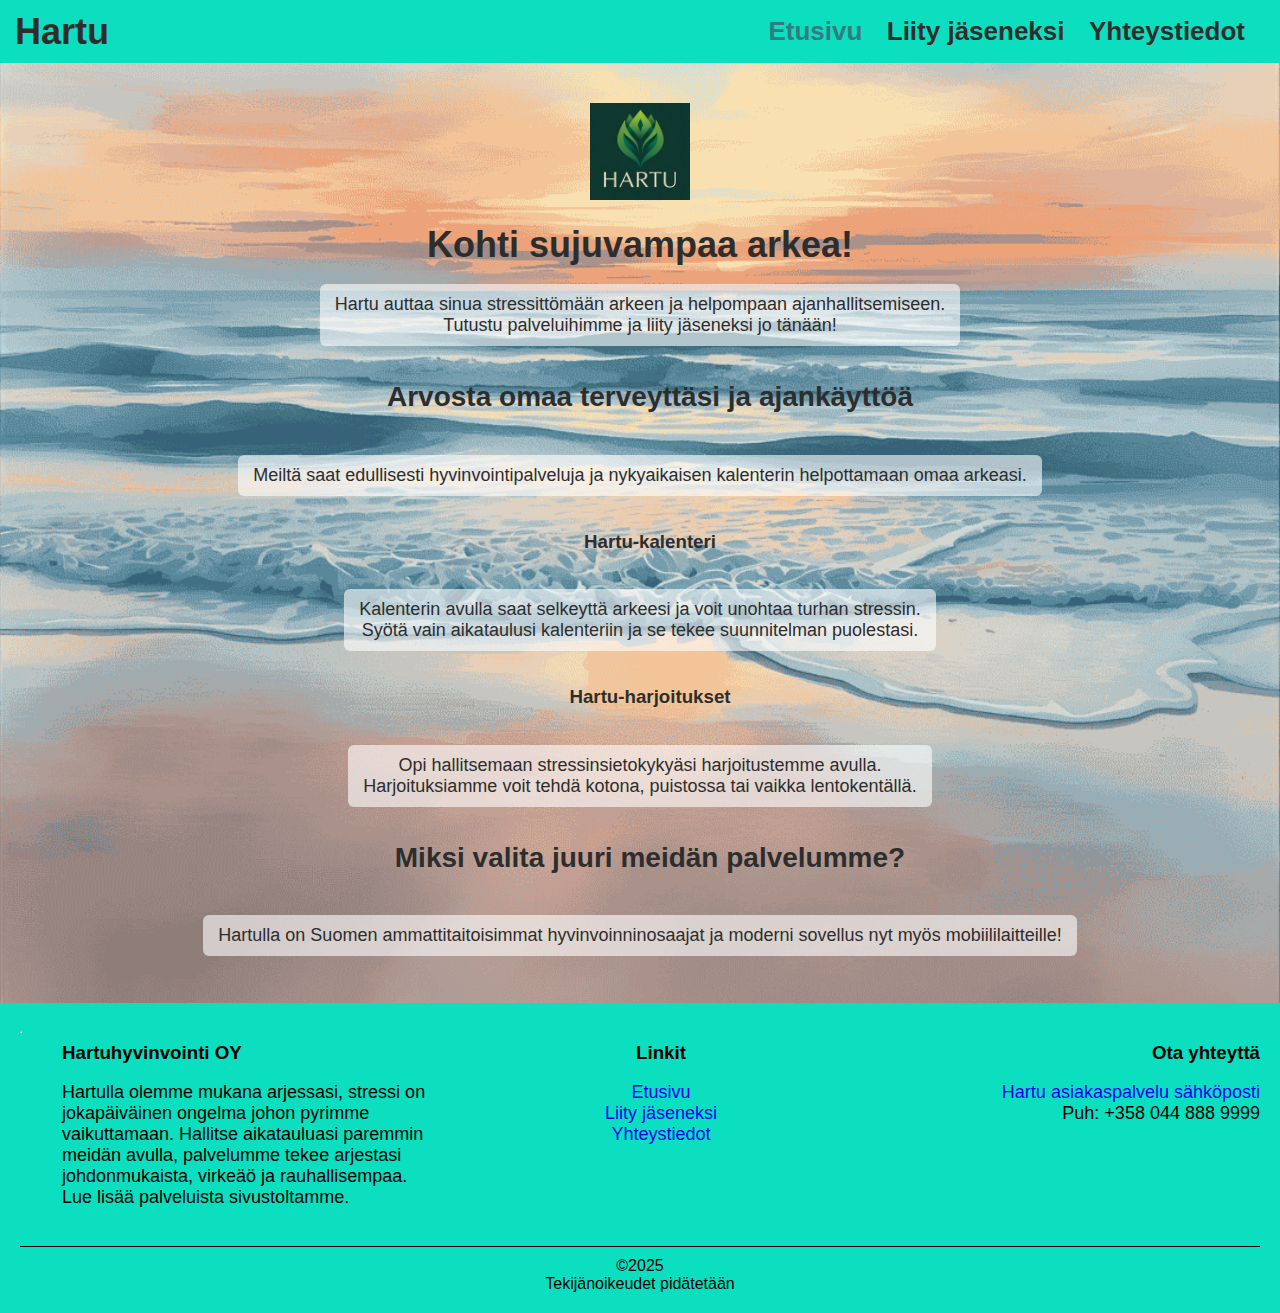
<file: index.html>
<!DOCTYPE html>
<html lang="fi"> 
    <head>
        <meta charset="UTF-8">
        <meta name="viewport" content="width=device-width content, initial scale= 1.0">
        <title>Hartu</title>
        <link rel="stylesheet" href="tyylit.css">
    </head>
    <body>
        
        <nav class="navbar">
            <div class="navdiv">
            <div class= "logo"><a href="#">Hartu</a> </div>
            <ul> <!--(Arttu Paavolainen) tässä ul tekee unordered listin mihin listasin navigointibarin sisällön(<a> luo hypertekstilinkin)-->
                <li><a href ="index.html" class="active"> Etusivu</a></li>
                    <li><a href ="Liity_jäseneksi.html"> Liity jäseneksi</a></li>
                     <li><a href ="yhteystiedoTT.html">Yhteystiedot </a></li>
            </ul> <!--Rautalankamallista poiketen navigointibarissa myös etusivu painike-->
            </div>
        </nav>

       <main class="etusivu-main">
    <!-- Tässä on etusivun taustakuva -->
    <img src="Hartu_logo2.jpg" alt="logo" class="etusivu-logo">
    
    <h1 class="etusivu-otsikko">Kohti sujuvampaa arkea!</h1>
    <p class="etusivu-teksti">
        Hartu auttaa sinua stressittömään arkeen ja helpompaan ajanhallitsemiseen.<br> 
        Tutustu palveluihimme ja liity jäseneksi jo tänään!
    </p>

    <h2 class="etusivu-väliotsikko">Arvosta omaa terveyttäsi ja ajankäyttöä</h2>
    <p class="etusivu-teksti">
        Meiltä saat edullisesti hyvinvointipalveluja ja nykyaikaisen kalenterin helpottamaan omaa arkeasi.
    </p>

    <h3 class="etusivu-väliotsikko">Hartu-kalenteri</h3>
    <p class="etusivu-teksti">
        Kalenterin avulla saat selkeyttä arkeesi ja voit unohtaa turhan stressin.<br>
        Syötä vain aikataulusi kalenteriin ja se tekee suunnitelman puolestasi.
    </p>

    <h3 class="etusivu-väliotsikko">Hartu-harjoitukset</h3>
    <p class="etusivu-teksti">
        Opi hallitsemaan stressinsietokykyäsi harjoitustemme avulla.<br> 
        Harjoituksiamme voit tehdä kotona, puistossa tai vaikka lentokentällä.
    </p>

    <h2 class="etusivu-väliotsikko">Miksi valita juuri meidän palvelumme?</h2>
    <p class="etusivu-teksti">
        Hartulla on Suomen ammattitaitoisimmat hyvinvoinninosaajat ja moderni sovellus nyt myös mobiililaitteille!
    </p>
</main>


        <footer>
            <div class="footer-osiot">
            <hr>
            <div class="footer-vasen">
            
            <h3>Hartuhyvinvointi OY<br></h3>
            <p>Hartulla olemme mukana arjessasi, stressi on jokapäiväinen ongelma johon pyrimme vaikuttamaan.
            Hallitse aikatauluasi paremmin meidän avulla, palvelumme tekee arjestasi johdonmukaista, virkeäö ja rauhallisempaa.
            Lue lisää palveluista sivustoltamme. </p>
            </div>
            <!--Footerin vasen sarake missä pieni teksi yrityksestä-->
            
            <div class="footer-keski">
                <h3>Linkit</h3>
                <p><a href ="index.html"> Etusivu<br></a>
                    <a href ="Liity_jäseneksi.html" class="Liity_jäseneksi-navbar"> Liity jäseneksi<br></a>
                     <a href ="yhteystiedoTT.html">Yhteystiedot<br> </a>
                </p>

            </div>
            <!--Footerin keskimmäinen sarake-->
            <div class="footer-oikea">
                <h3>Ota yhteyttä</h3>
                <p> <a href="mailto:HartuAspa@gmail.com">Hartu asiakaspalvelu sähköposti<br></a>
                 Puh: +358 044 888 9999</p>
            </div>
            </div>
            <!--Footerin oikea sarake-->
            <div class="footer-ala">
            &copy;2025<br> 
            Tekijänoikeudet pidätetään<br>
            <!--Alhalla oleva kohta tekijäinoikeus ilmoitukselle-->
        </div>
        </footer>
    </body>

</html>
</file>
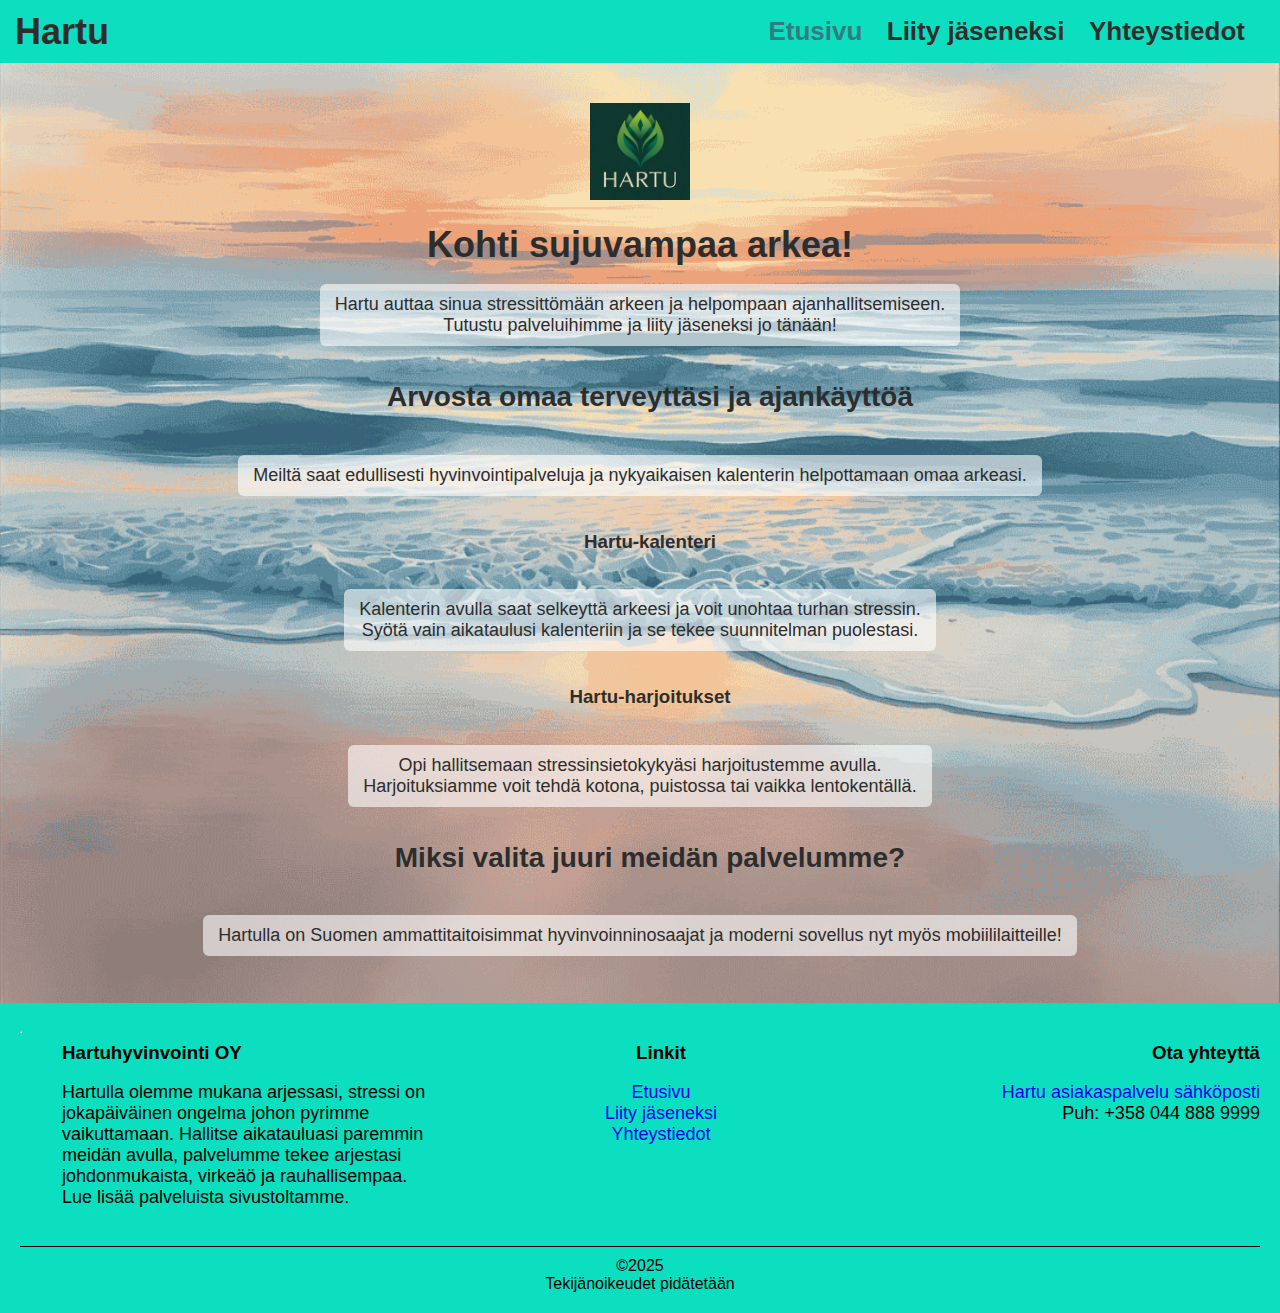
<file: EtusivuU.html>
<!DOCTYPE html>
<html lang="fi"> 
    <head>
        <meta charset="UTF-8">
        <meta name="viewport" content="width=device-width content, initial scale= 1.0">
        <title>Hartu</title>
        <link rel="stylesheet" href="tyylit.css">
    </head>
    <body>
        
        <nav class="navbar">
            <div class="navdiv">
            <div class= "logo"><a href="#">Hartu</a> </div>
            <ul> <!--(Arttu Paavolainen) tässä ul tekee unordered listin mihin listasin navigointibarin sisällön(<a> luo hypertekstilinkin)-->
                <li><a href ="EtusivuU.html" class="active"> Etusivu</a></li>
                    <li><a href ="Liity_jäseneksi.html"> Liity jäseneksi</a></li>
                     <li><a href ="yhteystiedoTT.html">Yhteystiedot </a></li>
            </ul> <!--Rautalankamallista poiketen navigointibarissa myös etusivu painike-->
            </div>
        </nav>

       <main class="etusivu-main">
    <!-- Tässä on etusivun taustakuva -->
    <img src="Hartu_logo2.jpg" alt="logo" class="etusivu-logo">
    
    <h1 class="etusivu-otsikko">Kohti sujuvampaa arkea!</h1>
    <p class="etusivu-teksti">
        Hartu auttaa sinua stressittömään arkeen ja helpompaan ajanhallitsemiseen.<br> 
        Tutustu palveluihimme ja liity jäseneksi jo tänään!
    </p>

    <h2 class="etusivu-väliotsikko">Arvosta omaa terveyttäsi ja ajankäyttöä</h2>
    <p class="etusivu-teksti">
        Meiltä saat edullisesti hyvinvointipalveluja ja nykyaikaisen kalenterin helpottamaan omaa arkeasi.
    </p>

    <h3 class="etusivu-väliotsikko">Hartu-kalenteri</h3>
    <p class="etusivu-teksti">
        Kalenterin avulla saat selkeyttä arkeesi ja voit unohtaa turhan stressin.<br>
        Syötä vain aikataulusi kalenteriin ja se tekee suunnitelman puolestasi.
    </p>

    <h3 class="etusivu-väliotsikko">Hartu-harjoitukset</h3>
    <p class="etusivu-teksti">
        Opi hallitsemaan stressinsietokykyäsi harjoitustemme avulla.<br> 
        Harjoituksiamme voit tehdä kotona, puistossa tai vaikka lentokentällä.
    </p>

    <h2 class="etusivu-väliotsikko">Miksi valita juuri meidän palvelumme?</h2>
    <p class="etusivu-teksti">
        Hartulla on Suomen ammattitaitoisimmat hyvinvoinninosaajat ja moderni sovellus nyt myös mobiililaitteille!
    </p>
</main>


        <footer>
            <div class="footer-osiot">
            <hr>
            <div class="footer-vasen">
            
            <h3>Hartuhyvinvointi OY<br></h3>
            <p>Hartulla olemme mukana arjessasi, stressi on jokapäiväinen ongelma johon pyrimme vaikuttamaan.
            Hallitse aikatauluasi paremmin meidän avulla, palvelumme tekee arjestasi johdonmukaista, virkeäö ja rauhallisempaa.
            Lue lisää palveluista sivustoltamme. </p>
            </div>
            <!--Footerin vasen sarake missä pieni teksi yrityksestä-->
            
            <div class="footer-keski">
                <h3>Linkit</h3>
                <p><a href ="EtusivuU.html"> Etusivu<br></a>
                    <a href ="Liity_jäseneksi.html" class="Liity_jäseneksi-navbar"> Liity jäseneksi<br></a>
                     <a href ="yhteystiedoTT.html">Yhteystiedot<br> </a>
                </p>

            </div>
            <!--Footerin keskimmäinen sarake-->
            <div class="footer-oikea">
                <h3>Ota yhteyttä</h3>
                <p> <a href="mailto:HartuAspa@gmail.com">Hartu asiakaspalvelu sähköposti<br></a>
                 Puh: +358 044 888 9999</p>
            </div>
            </div>
            <!--Footerin oikea sarake-->
            <div class="footer-ala">
            &copy;2025<br> 
            Tekijänoikeudet pidätetään<br>
            <!--Alhalla oleva kohta tekijäinoikeus ilmoitukselle-->
        </div>
        </footer>
    </body>
</html>
</file>
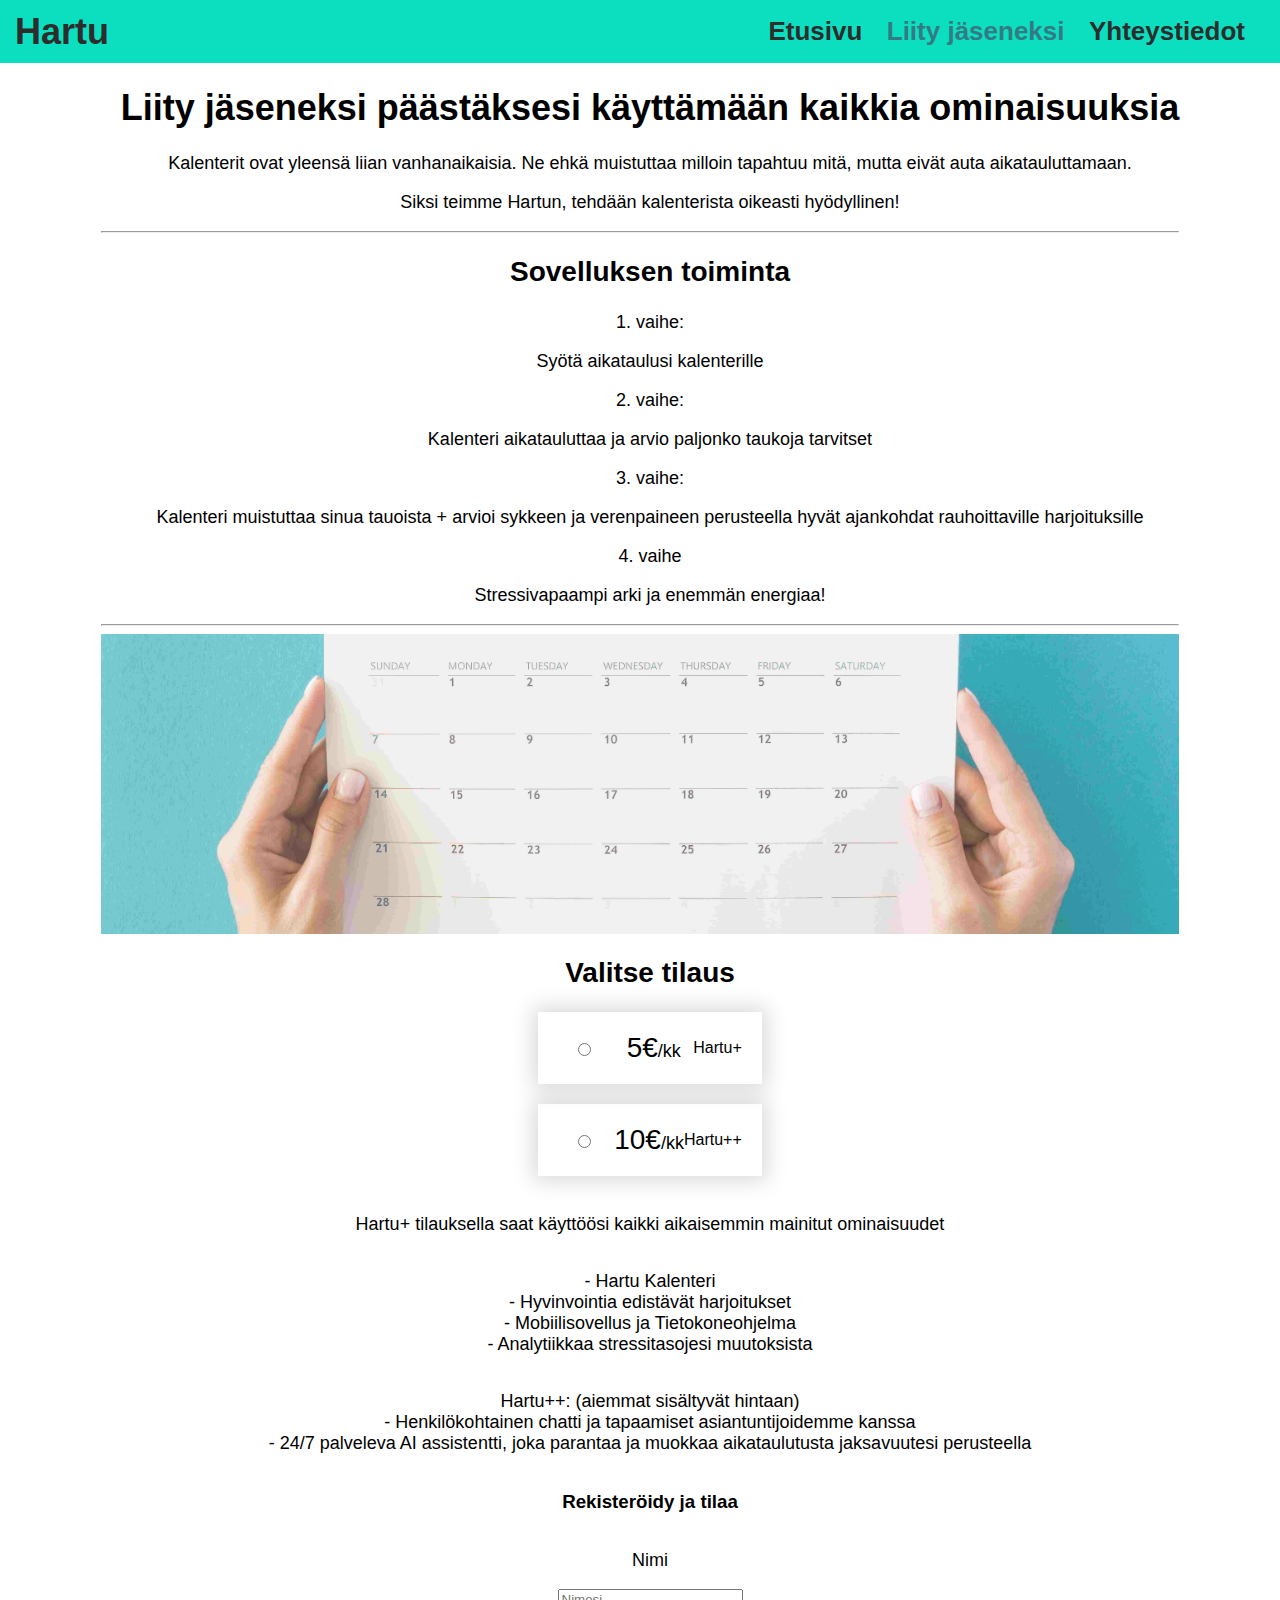
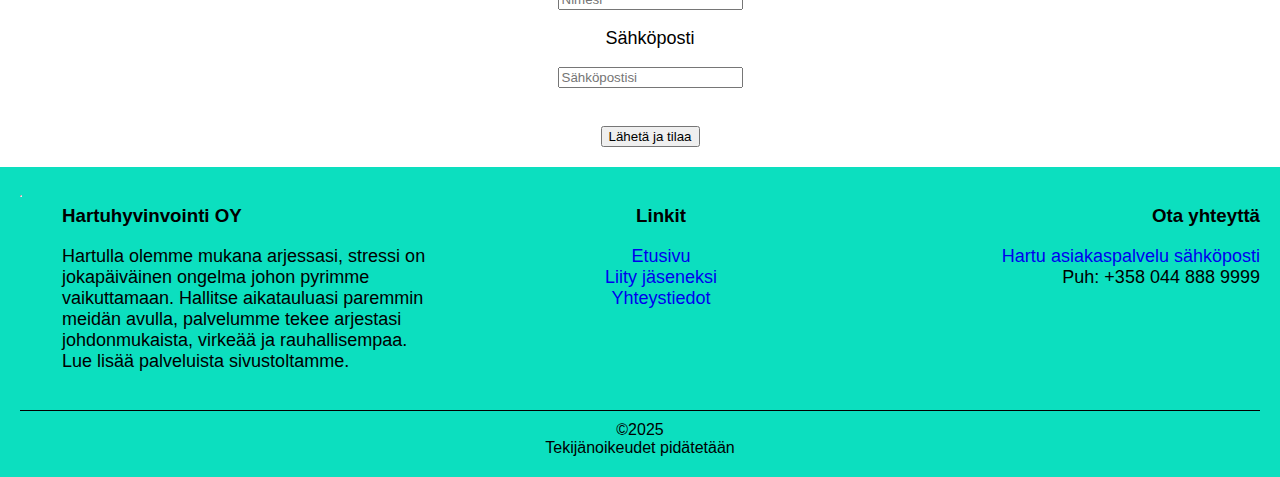
<file: Liity_jäseneksi.html>
<!DOCTYPE html>
<html lang="fi"> 
    <head>
        <meta charset="UTF-8">
        <meta name="viewport" content="width=device-width content, initial scale= 1.0">
        <title>Hartu</title>
        <link rel="stylesheet" href="tyylit.css">
    </head>
    <body>
        <nav class="navbar">
            <div class="navdiv">
            <div class= "logo"><a href="#">Hartu</a> </div>
            <ul> <!--(Arttu Paavolainen) tässä ul tekee unordered listin mihin listasin navigointibarin sisällön(<a> luo hypetekstilinkin)-->
                <li><a href ="index.html"> Etusivu</a></li>
                    <li><a href ="Liity_jäseneksi.html" class="active"> Liity jäseneksi</a></li>
                     <li><a href ="yhteystiedoTT.html">Yhteystiedot </a></li>
            </ul> <!--Rautalankamallista poiketen navigointibarissa myös etusivu painike-->
            </div>
        </nav>

        <main class="Liity_jäseneksi-main">
            <div class="container">
            <h1 class="main-title">Liity jäseneksi päästäksesi käyttämään kaikkia ominaisuuksia</h1>
            <p> Kalenterit ovat yleensä liian vanhanaikaisia. Ne ehkä muistuttaa milloin tapahtuu mitä, mutta eivät auta aikatauluttamaan. </p>
            <p> Siksi teimme Hartun, tehdään kalenterista oikeasti hyödyllinen! </p>
            <hr>
            <h2> Sovelluksen toiminta</h2>
            <p>1. vaihe: </p>
            <p>Syötä aikataulusi kalenterille</p>
            <p>2. vaihe: </p>
            <p>Kalenteri aikatauluttaa ja arvio paljonko taukoja tarvitset </p>
            <p>3. vaihe: </p>
            <p>Kalenteri muistuttaa sinua tauoista + arvioi sykkeen ja verenpaineen perusteella hyvät ajankohdat rauhoittaville harjoituksille</p>
            <p>4. vaihe </p>
            <p>Stressivapaampi arki ja enemmän energiaa! </p>
            <hr>
            <img src="Kalenteri.jpg" alt="Kalenteri" class="KalenteriKuva">
           
        </div>
        <div>
            <h2>Valitse tilaus</h2>
            <form>
                <label for="halvempi">
            <input type="radio" name="tilaukset" id="halvempi">
              <span>5€<small>/kk</small></span> Hartu+
        </label>
        <label for="paid"> 
            <input type="radio" name="tilaukset" id="paid">
            <span>10€<small>/kk</small></span> Hartu++
            </label>
       </form>
        </div>
        <p> Hartu+ tilauksella saat käyttöösi kaikki aikaisemmin mainitut ominaisuudet</p>
        <p class="ominaisuudet">
            - Hartu Kalenteri<br>
            - Hyvinvointia edistävät harjoitukset<br>
            - Mobiilisovellus ja Tietokoneohjelma<br>
            - Analytiikkaa stressitasojesi muutoksista<br>

        </p>
        <p> Hartu++: (aiemmat sisältyvät hintaan) <br>
       - Henkilökohtainen chatti ja tapaamiset asiantuntijoidemme kanssa<br>
       - 24/7 palveleva AI assistentti, joka parantaa ja muokkaa aikataulutusta jaksavuutesi perusteella
        </p>
        <h3>Rekisteröidy ja tilaa</h3>
        <p> Nimi</p>
        <input type="text" placeholder="Nimesi">
        <p>Sähköposti</p>
        <input type="email" placeholder="Sähköpostisi"><br>
        <button type="submit"> Lähetä ja tilaa </button>
        </main>

        <footer>
            <div class="footer-osiot">
            <hr>
            <div class="footer-vasen">
            
            <h3>Hartuhyvinvointi OY<br></h3>
            <p>Hartulla olemme mukana arjessasi, stressi on jokapäiväinen ongelma johon pyrimme vaikuttamaan.
            Hallitse aikatauluasi paremmin meidän avulla, palvelumme tekee arjestasi johdonmukaista, virkeää ja rauhallisempaa.
            Lue lisää palveluista sivustoltamme. </p>
            </div>
            <!--Footerin vasen sarake missä pieni teksi yrityksestä-->
            
            <div class="footer-keski">
                <h3>Linkit</h3>
                <p><a href ="index.html"> Etusivu<br></a>
                    <a href ="Liity_jäseneksi.html"> Liity jäseneksi<br></a>
                     <a href ="yhteystiedoTT.html">Yhteystiedot<br> </a>
                </p>

            </div>
            <!--Footerin keskimmäinen sarake-->
            <div class="footer-oikea">
                <h3>Ota yhteyttä</h3>
                <p> <a href="mailto:HartuAspa@gmail.com">Hartu asiakaspalvelu sähköposti<br></a>
                 Puh: +358 044 888 9999</p>
            </div>
            </div>
            <!--Footerin oikea sarake-->
            <div class="footer-ala">
            &copy;2025<br> 
            Tekijänoikeudet pidätetään<br>
            <!--Alhalla oleva kohta tekijäinoikeus ilmoitukselle-->
        </div>
        </footer>
    </body>

</html>
</file>
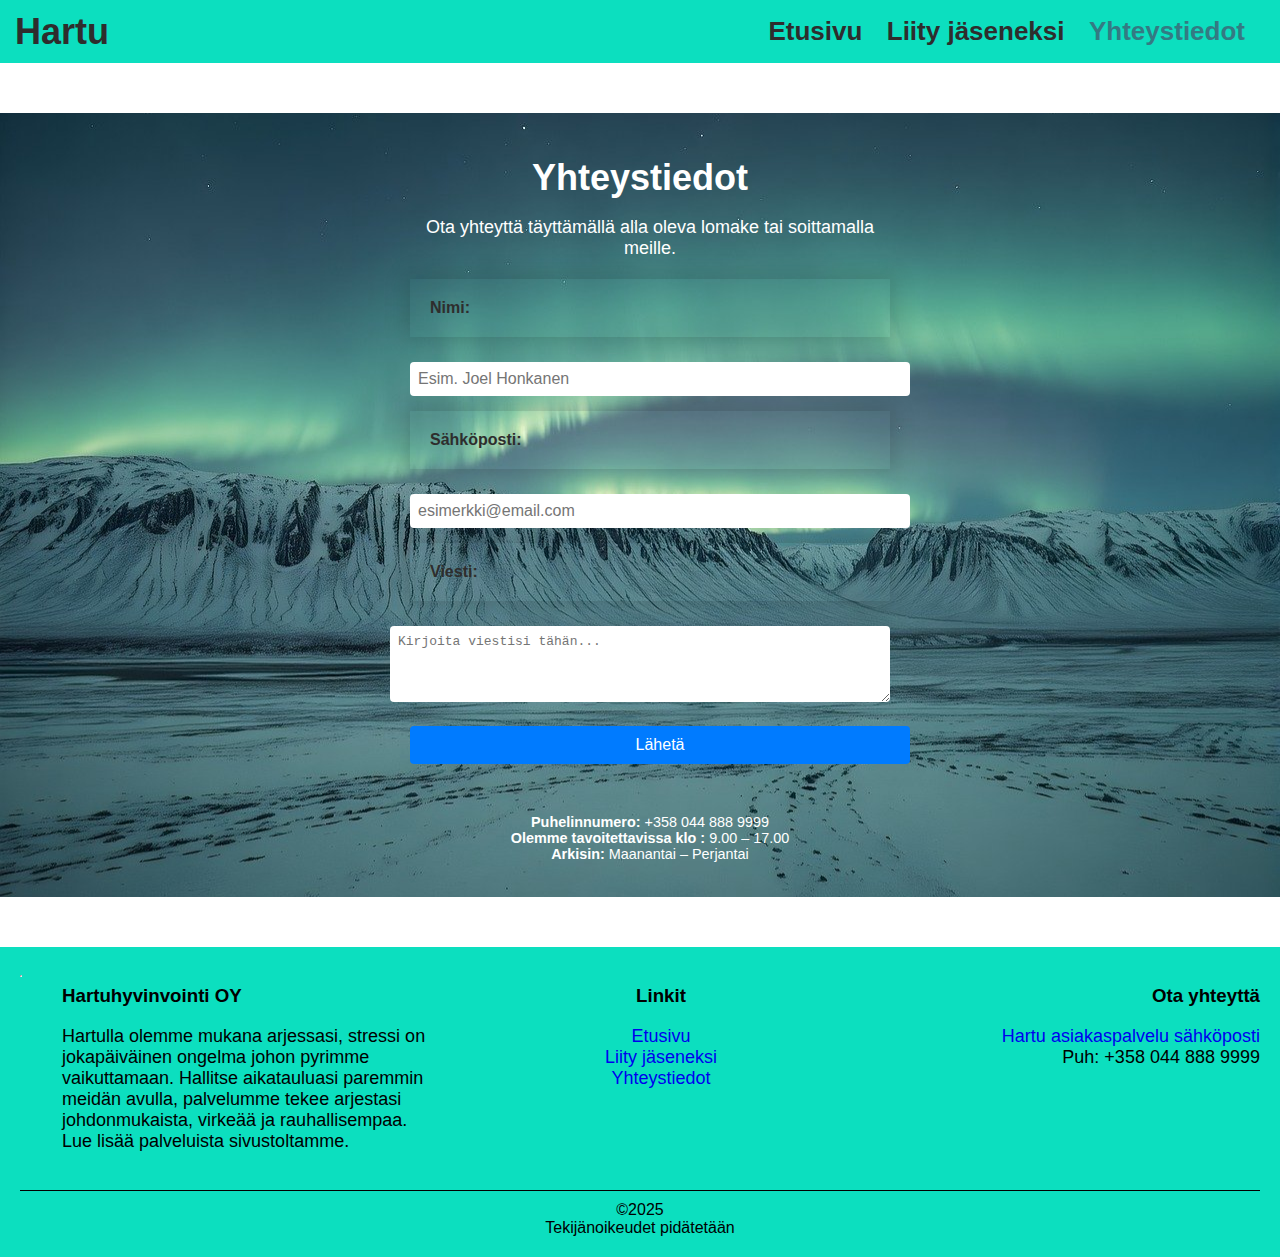
<file: yhteystiedoTT.html>
<!DOCTYPE html>
<html lang="fi"> 
    <head>
        <meta charset="UTF-8">
        <meta name="viewport" content="width=device-width content, initial scale= 1.0">
        <title>Hartu</title>
        <link rel="stylesheet" href="tyylit.css">
    </head>
    <body>
        <nav class="navbar">
            <div class="navdiv">
            <div class= "logo"><a href="#">Hartu</a> </div>
            <ul> <!--(Arttu Paavolainen) tässä ul tekee unordered listin mihin listasin navigointibarin sisällön(<a> luo hypetekstilinkin)-->
                <li><a href ="index.html"> Etusivu</a></li>
                    <li><a href ="Liity_jäseneksi.html"> Liity jäseneksi</a></li>
                     <li><a href ="yhteystiedoTT.html" class="active">Yhteystiedot </a></li>
            </ul> <!--Rautalankamallista poiketen navigointibarissa myös etusivu painike-->
            </div>
        </nav>

        <main class="Yhteystiedot-main">
            <div class="yhteystiedot-content">
  <h1 class="yhteystiedot-title">Yhteystiedot</h1>
  <p class="yhteystiedot-intro">
    Ota yhteyttä täyttämällä alla oleva lomake tai soittamalla meille.
  </p>

  <form class="yhteystiedot-form">
    <label for="nimi" class="yhteystiedot-label">Nimi:</label>
    <input type="text" id="nimi" name="nimi" required placeholder="Esim. Joel Honkanen" class="yhteystiedot-input">

    <label for="sähköposti" class="yhteystiedot-label">Sähköposti:</label>
    <input type="email" id="sähköposti" name="sähköposti" required placeholder="esimerkki@email.com" class="yhteystiedot-input">

    <label for="viesti" class="yhteystiedot-label">Viesti:</label>
    <textarea id="viesti" name="viesti" rows="4" placeholder="Kirjoita viestisi tähän..." class="yhteystiedot-textarea"></textarea>

    <button type="submit" class="yhteystiedot-button">Lähetä</button>
  </form>

  <p class="yhteystiedot-info">
    <strong>Puhelinnumero:</strong> +358 044 888 9999<br>
    <strong>Olemme tavoitettavissa klo :</strong> 9.00 – 17.00<br>
    <strong>Arkisin:</strong> Maanantai – Perjantai
  </p>
</div>
        </main>

        <footer>
            <div class="footer-osiot">
            <hr>
            <div class="footer-vasen">
            
            <h3>Hartuhyvinvointi OY<br></h3>
            <p>Hartulla olemme mukana arjessasi, stressi on jokapäiväinen ongelma johon pyrimme vaikuttamaan.
            Hallitse aikatauluasi paremmin meidän avulla, palvelumme tekee arjestasi johdonmukaista, virkeää ja rauhallisempaa.
            Lue lisää palveluista sivustoltamme. </p>
            </div>
            <!--Footerin vasen sarake missä pieni teksi yrityksestä-->
            
            <div class="footer-keski">
                <h3>Linkit</h3>
                <p><a href ="index.html"> Etusivu<br></a>
                    <a href ="Liity_jäseneksi.html"> Liity jäseneksi<br></a>
                     <a href ="yhteystiedoTT.html">Yhteystiedot<br> </a>
                </p>

            </div>
            <!--Footerin keskimmäinen sarake-->
            <div class="footer-oikea">
                <h3>Ota yhteyttä</h3>
                <p> <a href="mailto:HartuAspa@gmail.com">Hartu asiakaspalvelu sähköposti<br></a>
                 Puh: +358 044 888 9999</p>
            </div>
            </div>
            <!--Footerin oikea sarake-->
            <div class="footer-ala">
            &copy;2025<br> 
            Tekijänoikeudet pidätetään<br>
            <!--Alhalla oleva kohta tekijäinoikeus ilmoitukselle-->
        </div>
        </footer>
    </body>

</html>
</file>
<file: tyylit.css>
/* Yleinen fontti */
body {
  font-family: Calibri, Arial, sans-serif;
  margin: 0;
  
}

/* Navigaatiopalkki */
.navbar {
  background: #0CDFBF;
  padding-left: 15px;
  padding-right: 15px;
}
.navdiv {
  display: flex;
  align-items: center;
  justify-content: space-between;
}
.logo a {
  font-size: 36px;
  font-weight: 800;
  color: #2E2D2D;
  text-decoration: none;
}
.logo a:hover{
   color: #0d6154;
}
li {
  list-style: none;
  display: inline-block;
}
li a {
  color: #2E2D2D;
  font-size: 26px;
  font-weight: bold;
  margin-right: 20px;
  text-decoration: none;
}
li a:hover{
  color: #0d6154;
}
li a.active{
  color: rgb(52, 122, 131);
}
/* Footer */
footer {
  background-color: #0CDFBF;
  padding: 20px;
}
.footer-osiot {
  display: flex;
  justify-content: space-between;
  align-items: flex-start;
  gap: 20px;
}
.footer-vasen {
  flex: 1;
  text-align: left;
}
.footer-vasen p {
  text-align: left;
}
.footer-keski {
  flex: 1;
  text-align: center;
}
.footer-oikea {
  flex: 1;
  text-align: right;
}
.footer-ala {
  margin-top: 20px;
  border-top: 1px solid #000;
  text-align: center;
  padding-top: 10px;
}
footer a {
  text-decoration: none;
}
h1 {
  font-size: 36px;
}
h2 {
font-size: 28px;
padding-left: 20px;
}
h3{
  margin-left: 20px;
}
p {
  font-size: 18px;
  padding-left: 20px;
}
.Liity_jäseneksi-main{
  display: flex;
  justify-content: center;
  align-items: center;
  flex-direction: column;
  min-height: 100vh;
  text-align: center;
}
.main-title{
  display: flex;
  align-items: center;
  padding-left: 20px;
}
.KalenteriKuva{
  display: block;
  width: 100%;
  height: 300px;
  object-fit: cover;
  opacity: 80%;
}

label{
  display: block;
  padding: 20px;
  padding-right: 20px;
  margin-bottom: 20px;
  box-shadow: 0 0 20px 5px rgba(0, 0, 0, 0.15);
  display: flex;
  align-items: center;
  cursor: pointer;
  font-weight: 500;
  max-width: 500px;
  margin-left: 20px;
}
label span{
  flex: 1;
  margin-left: 20px;
  font-size: 28px;
  font-weight: 500;

}
label span small{
  font-size: 18px;
   
}
input{
  margin-left: 20px;
}
button{
  margin-left: 20px;
  cursor: pointer;
  margin-bottom: 20px;
  margin-top: 20px;
}

/*yhteystiedot sivun css*/


 .Yhteystiedot-main{
  background: url('yhteistiedot-verkkosivun kuva.png') no-repeat center center fixed;
  background-size: cover;
  position: relative;
  color: white;
}

.yhteystiedot-content {
  position: relative;
  z-index: 1;
  max-width: 500px;
  margin: 50px auto;
  padding: 20px 30px;
  background: transparent;
  text-align: center;
}

.yhteystiedot-title {
  font-size: 36px;
  margin-bottom: 10px;
}

.yhteystiedot-intro {
  font-size: 18px;
  margin-bottom: 20px;
}

.yhteystiedot-form {
  margin-top: 20px;
}

.yhteystiedot-label {
  display: block;
  margin-top: 15px;
  font-weight: bold;
  color: #2E2D2D;
  text-align: left;
}

.yhteystiedot-input,
.yhteystiedot-textarea {
  width: 100%;
  padding: 8px;
  margin-top: 5px;
  border-radius: 4px;
  border: none;
  font-size: 1em;
  box-sizing: border-box;
  background-color: white;
  color: black;
}

.yhteystiedot-button {
  margin-top: 20px;
  width: 100%;
  padding: 10px;
  background-color: #007BFF;
  border: none;
  color: white;
  font-size: 1em;
  border-radius: 4px;
  cursor: pointer;
}

.yhteystiedot-button:hover {
  background-color: #0056b3;
}

.yhteystiedot-info {
  margin-top: 30px;
  font-size: 0.9em;
}



/*etusivun css*/

.etusivu-main {
  background-image: url('nettisivukuva 3.png');
  background-size: cover;
  background-position: center;
  background-repeat: no-repeat;
  background-attachment: fixed;
  color: #2E2D2D;
  min-height: 100vh; /* täyttää koko ruudun */
  text-align: center;
  padding: 20px;
}

.etusivu-logo {
  width: 100px;
  display: block;
  margin: 20px auto 10px auto;
}

.etusivu-otsikko {
  margin-bottom: 0;
}

.etusivu-teksti {
  margin-bottom: 15px;
}

.etusivu-väliotsikko {
  margin-top: 20px;
}
.etusivu-teksti {
  background: rgba(255, 255, 255, 0.6); /* valkea läpinäkyvä tausta */
  padding: 10px 15px;
  border-radius: 6px;
  display: inline-block;

}
@media (max-width: 600px) {
  label {
    margin-left: 10px;
    margin-right: 10px;
    max-width: calc(100% - 20px); /* ei ylitä ruutua */
  }
}
</file>
